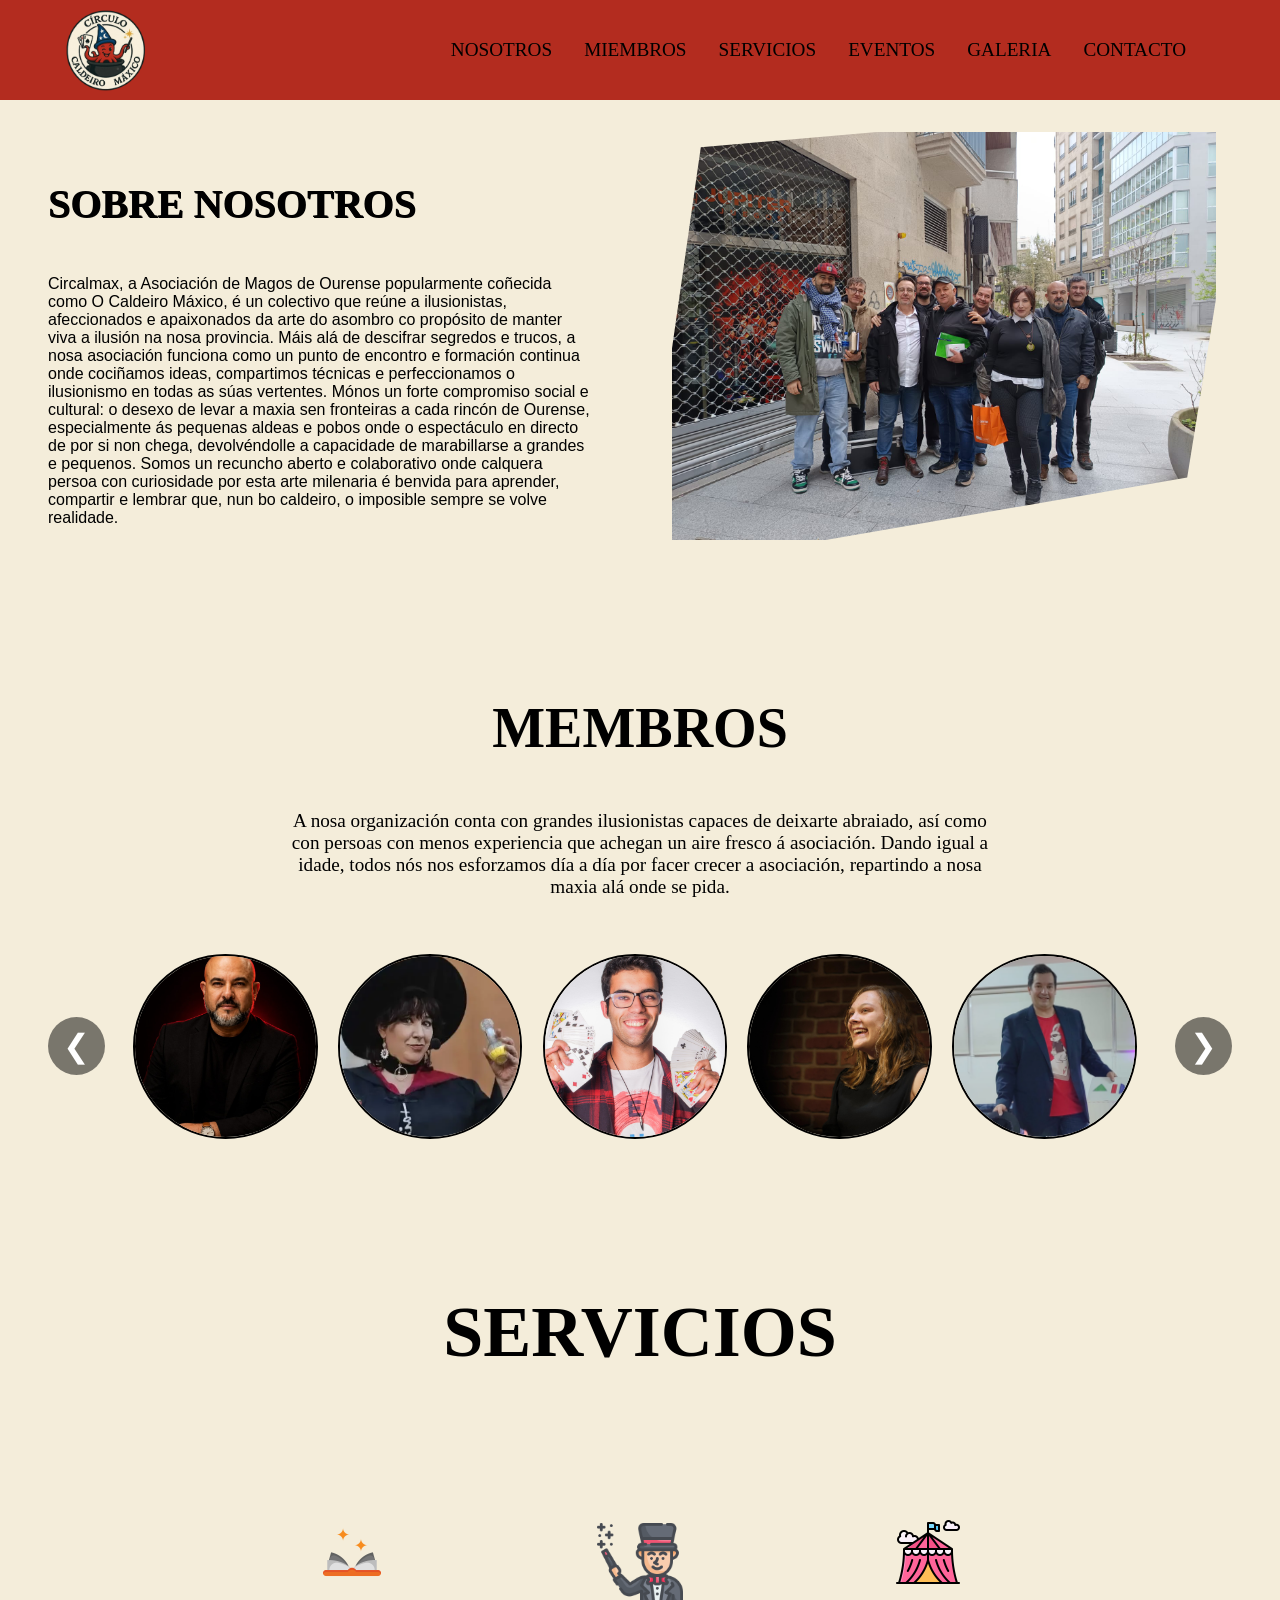
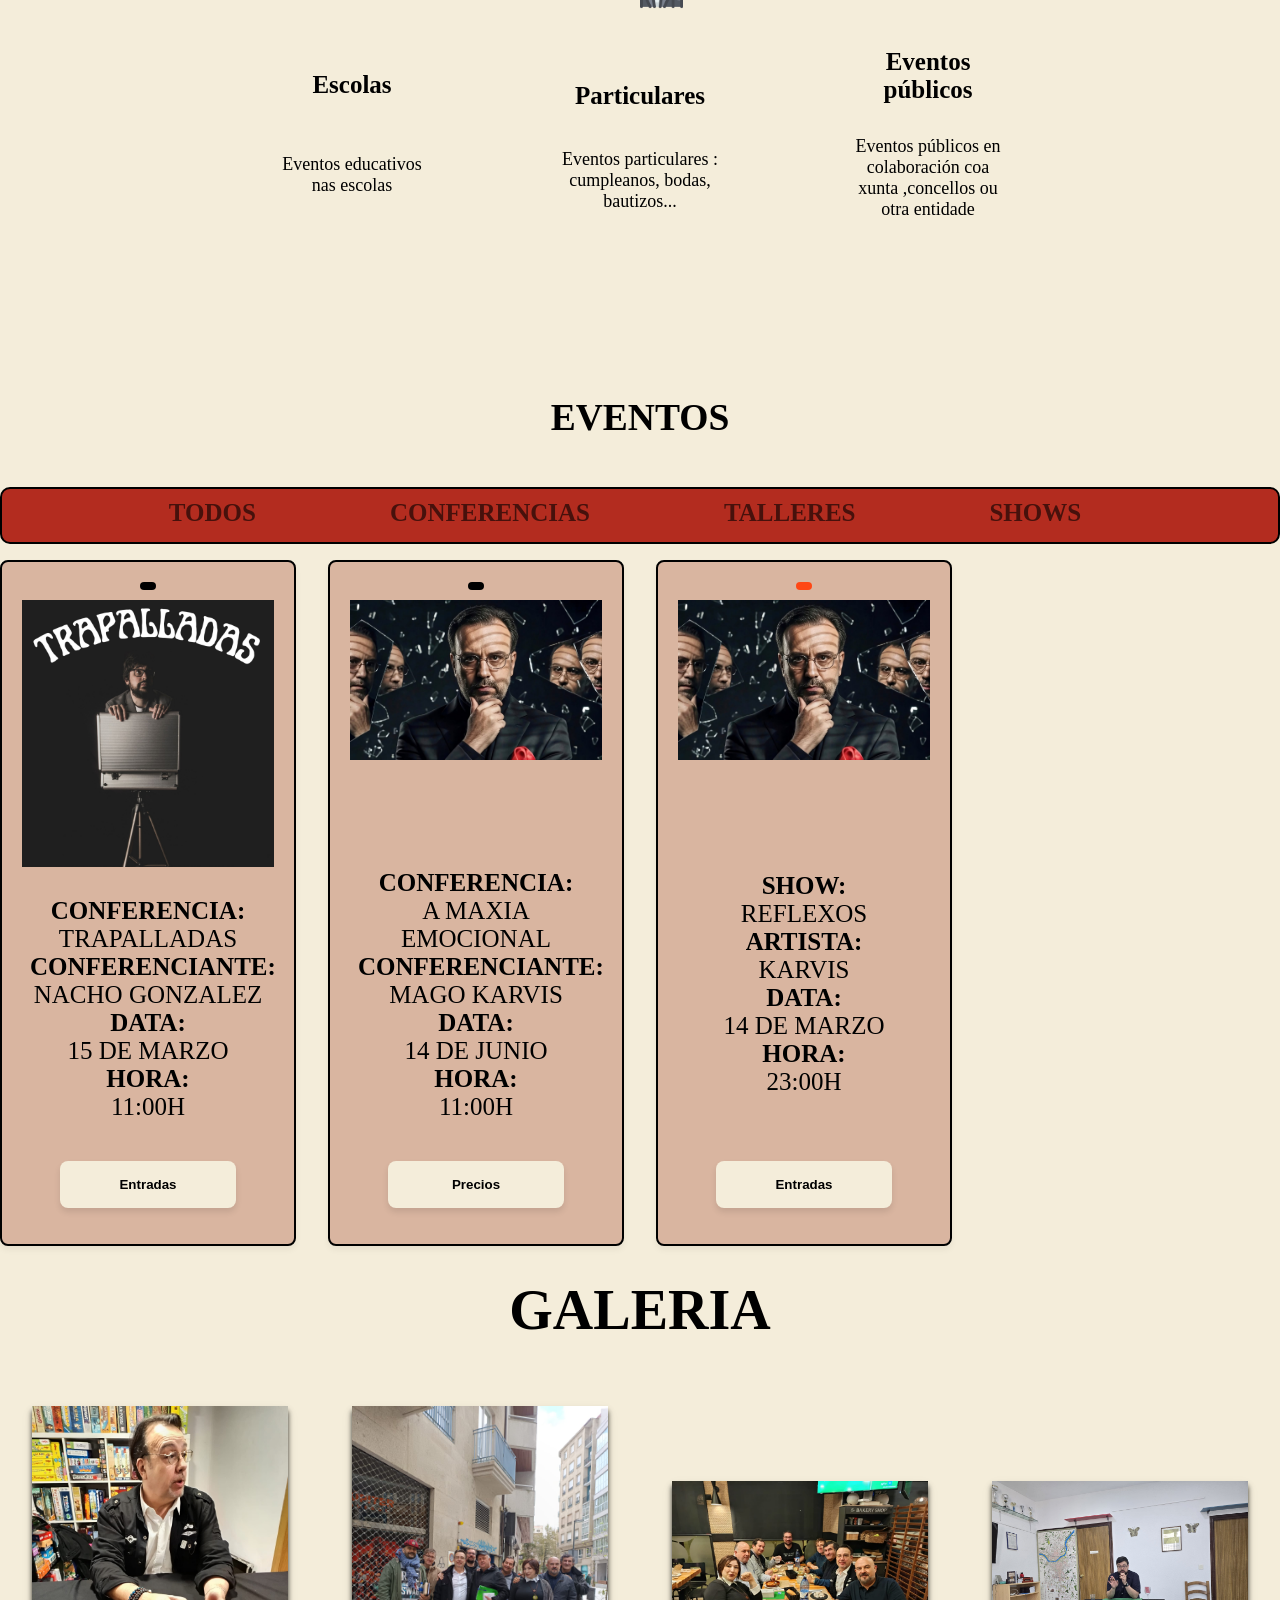
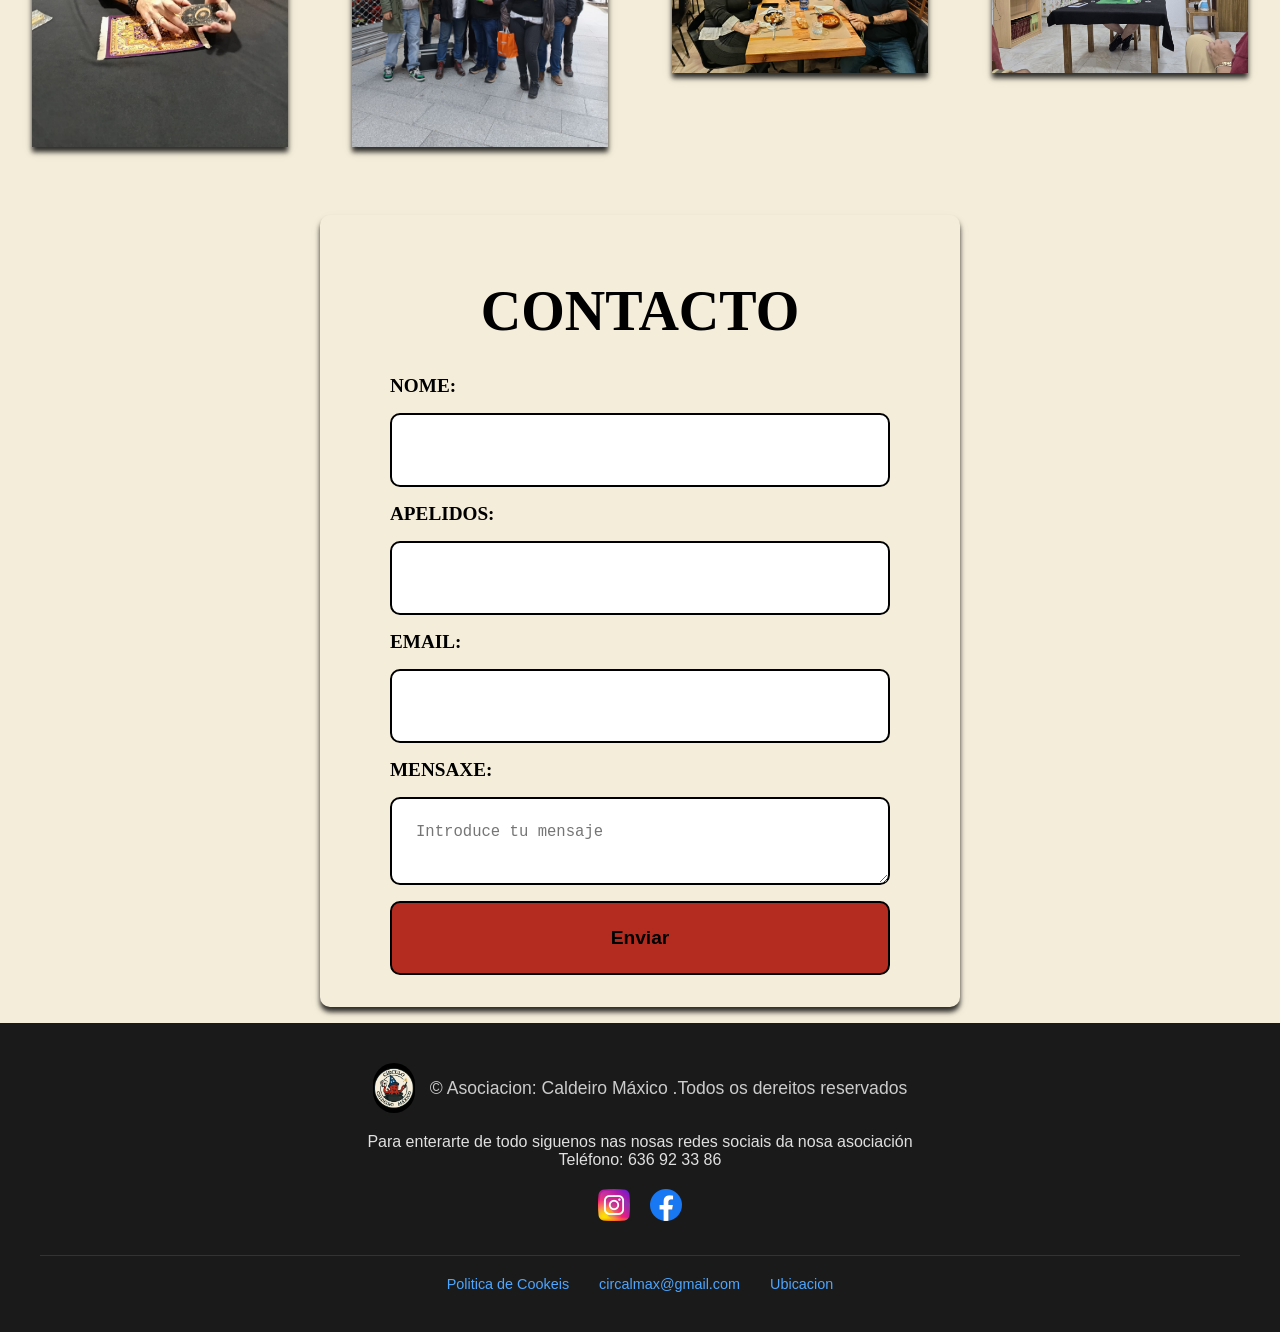
<file: index.html>
<!DOCTYPE html>
<html lang="es">
    <head>
        <meta charset="UTF-8">
        <meta name="viewport" content="width=device-width, initial-scale=1.0">
        <title>Portada</title>
        <link rel="stylesheet" href="css/estilo-portada.css">
    </head>
<body>
    <header>
    
    <div class="opciones">
        <img src="otros/logo-caldeiro-removebg-preview.png" alt="Logo">
    <nav>
        <ul>
        <li><a href="#historia">Nosotros</a></li>
        <li><a href="#magos">Miembros</a></li>
        <li><a href="#servicios">Servicios</a></li>
        <li><div class="desp-event">
            <a href="#eventos">Eventos</a>
            <div class="events2">
                <a href="#confe">Conferencia</a>
                <a href="#taller">Talleres</a>
                <a href="#show">Shows</a>
            </div>
        </div></li>
        <li><a href="#galeria">Galeria</a></li>
        <li><a href="#contacto">Contacto</a></li>
        </ul>
    </nav>
    </div>
    
    </header>
<section class="historia" id="historia">
<div class="historia1">
<div class="historiaA"><h2>Sobre Nosotros</h2></div>
<div class="historiaB"><p>Circalmax, a Asociación de Magos de Ourense popularmente coñecida como O Caldeiro Máxico,
é un colectivo que reúne a ilusionistas, afeccionados e apaixonados da arte do asombro co propósito de manter viva 
a ilusión na nosa provincia. Máis alá de descifrar segredos e trucos, a nosa asociación funciona como un punto de encontro 
e formación continua onde cociñamos ideas, compartimos técnicas e perfeccionamos o ilusionismo en todas as súas vertentes. 
Mónos un forte compromiso social e cultural: o desexo de levar a maxia sen fronteiras a cada rincón de Ourense, especialmente
ás pequenas aldeas e pobos onde o espectáculo en directo de por si non chega, devolvéndolle a capacidade de marabillarse a grandes
e pequenos. Somos un recuncho aberto e colaborativo onde calquera persoa con curiosidade por esta arte milenaria é benvida para aprender,
compartir e lembrar que, nun bo caldeiro, o imposible sempre se volve realidade.</p></div></div>
<div class="historia2">
<img src="otros/grupo.jpeg" alt="Logo"></div>
</section> 

<section class="magos" id="magos">
    <h2>Membros</h2></br>
    <p>A nosa organización conta con grandes ilusionistas 
        capaces de deixarte abraiado, así como con persoas 
        con menos experiencia que achegan un aire fresco á asociación. 
        Dando igual a idade, todos nós nos esforzamos día a día por facer crecer a asociación,
         repartindo a nosa maxia alá onde se pida.</p>
</div> 
    <div class="carrusel-contenedor">
    <button class="flecha prev" id="izquierda">&#10094;</button>

    <div class="carrusel-mask">
        <div class="carrusel-track">
            <div class="viñeta">
                <div class="viñeta-interior">
                    <div class="viñeta-adelante">
                    <img src="otros/jose-rivera.jpeg" alt="Logo" >
                    </div>
                    <div class="viñeta-atras">
                        <p>Jose Rivera</p>
                    </div>
                </div>
            </div>
            <div class="viñeta">
                <div class="viñeta-interior">
                    <div class="viñeta-adelante">
                    <img src="otros/meiga-belmonte.png" alt="Logo" >
                    </div>
                    <div class="viñeta-atras">
                        <p>Maika Belmonte</p>
                    </div>
                </div>
            </div><div class="viñeta">
                <div class="viñeta-interior">
                    <div class="viñeta-adelante">
                    <img src="otros/mago-Alvart.jpeg" alt="Logo" >
                    </div>
                    <div class="viñeta-atras">
                        <p>Álvaro Romero</p>
                    </div>
                </div>
            </div><div class="viñeta">
                <div class="viñeta-interior">
                    <div class="viñeta-adelante">
                    <img src="otros/maga_Aldara.jpeg" alt="Logo" >
                    </div>
                    <div class="viñeta-atras">
                        <p>Aldara Vazquez</p>
                    </div>
                </div>
            </div><div class="viñeta">
                <div class="viñeta-interior">
                    <div class="viñeta-adelante">
                    <img src="otros/Fernando-Moreno.png" alt="Logo" >
                    </div>
                    <div class="viñeta-atras">
                        <p>Fernando Moreno</p>
                    </div>
                </div>
            </div><div class="viñeta">
                <div class="viñeta-interior">
                    <div class="viñeta-adelante">
                    <img src="otros/pablo-estevez.jpg" alt="Logo" >
                    </div>
                    <div class="viñeta-atras">
                        <p>Pablo Estevez</p>
                    </div>
                </div>
            </div><div class="viñeta">
                <div class="viñeta-interior">
                    <div class="viñeta-adelante">
                    <img src="otros/daniel-ares.jpg" alt="Logo" >
                    </div>
                    <div class="viñeta-atras">
                        <p>Daniel Ares</p>
                    </div>
                </div>
            </div><div class="viñeta">
                <div class="viñeta-interior">
                    <div class="viñeta-adelante">
                    <img src="otros/deimi.jpg" alt="Logo" >
                    </div>
                    <div class="viñeta-atras">
                        <p>Damian Varela</p>
                    </div>
                </div>
            </div><div class="viñeta">
                <div class="viñeta-interior">
                    <div class="viñeta-adelante">
                    <img src="otros/toneco.jpg" alt="Logo" >
                    </div>
                    <div class="viñeta-atras">
                        <p>Toneco</p>
                    </div>
                </div>
            </div><div class="viñeta">
                <div class="viñeta-interior">
                    <div class="viñeta-adelante">
                    <img src="otros/martin.png" alt="Logo" >
                    </div>
                    <div class="viñeta-atras">
                        <p>Le Gran Martin</p>
                    </div>
                </div>
            </div><div class="viñeta">
                <div class="viñeta-interior">
                    <div class="viñeta-adelante">
                    <img src="otros/david.jpeg" alt="Logo" >
                    </div>
                    <div class="viñeta-atras">
                        <p>David </p>
                    </div>
                </div>
            </div><div class="viñeta">
                <div class="viñeta-interior">
                    <div class="viñeta-adelante">
                    <img src="otros/cristobal.jpeg" alt="Logo" >
                    </div>
                    <div class="viñeta-atras">
                        <p>Critobal</p>
                    </div>
                </div>
            </div>
        </div>
    </div>

    <button class="flecha next" id="derecha">&#10095;</button>
</div>

</section>

<section class="servicios" id="servicios">
    <div class="ser-arriba"><h2>Servicios</h2></div></br>
    <div class="ser-todo">
        <div class="ser1">
            <img src="otros/libro-de-hechizos.png">
            <h3>Escolas</h3>
            <p>Eventos educativos nas escolas</p>
        </div>
        <div class="ser1">
            <img src="otros/mago.png">
            <h3>Particulares</h3>
            <p>Eventos particulares : cumpleanos, bodas, bautizos...</p>
        </div>
        <div class="ser1">
            <img src="otros/circo.png">
            <h3>Eventos públicos</h3>
            <p>Eventos públicos en colaboración coa xunta ,concellos ou otra entidade</p>
        </div>
</div>
</section> 
<section class="t-eventos" id="eventos"><h1>Eventos</h1>
<div class="eventos" id="contenedorEventos">
    <div class="cosa" data-categoria="todo" id="todo"><button> Todos  </button></div>
    <div class="cosa" data-categoria="conferencia" id="confe"><button>Conferencias</button></div>
    <div class="cosa" data-categoria="taller" id="taller"><button>Talleres</button></div>
    <div class="cosa" data-categoria="show" id="show"><button>Shows</button></div> 
</div>

<div class="eventos-listas">
    
    <div class="evento-lista conferencia">
      <div class="lista conf"></div>
      <div class="trj-arriba">
      <img src="otros/nacho-gonzalez.jpg"></div>
      <div class="trj-abajo">
      <span class="tit">Conferencia: </span><p> Trapalladas</p>
      <span class="tit">Conferenciante: </span><p> Nacho Gonzalez</p>
      <span class="tit">Data: </span> <p>15 de Marzo </p>
      <span class="tit">Hora: </span><p> 11:00h</p></div>
      <button class="btn-info-1" id="btn-info-1" onclick="intercambiarTexto(1)">
  <span class="texto-original">Entradas</span>
  <span class="texto-oculto">Entrada gratuita para todos los públicos</span>
</button>
    </div>

    <div class="evento-lista conferencia">
      <div class="lista conf"></div>
      <div class="trj-arriba">
      <img src="otros/karvis.jpg"></div>
      <div class="trj-abajo">
      <span class="tit">Conferencia: </span><p> A maxia emocional</p>
      <span class="tit">Conferenciante: </span><p> Mago Karvis</p>
      <span class="tit">Data: </span> <p>14 de Junio </p>
      <span class="tit">Hora: </span><p> 11:00h</p> </div>
      <button class="btn-info-1" id="btn-info-2" onclick="intercambiarTexto(2)">
  <span class="texto-original">Precios</span>
  <span class="texto-oculto">Socios: 10€<br/>No socios: 20€</span>
</button>
    </div>
<!--    <div class="evento-lista taller">
      <div class="lista tall"></div>
      <img src="otros/karvis.jpg">
      <h3>Conferencia: La magia emocional</h3>
      <p>Conferenciante: Nacho Gonzalez</p>
      <p>Fecha: 14 de Junio</p>
      <p>Hora: 11.00h</p>
      <button class="btn-info">Máis info</button>
    </div> -->
    <div class="evento-lista show">
      <div class="lista shw"></div>
      <div class="trj-arriba">
      <img src="otros/karvis.jpg"></div>
      <div class="trj-abajo">
      <span class="tit">Show:</span><p> Reflexos</p>
      <span class="tit">Artista:</span><p> Karvis</p>
      <span class="tit">Data: </span> <p>14 de Marzo </p>
      <span class="tit">Hora: </span><p> 23:00h</p></div>
      <button class="btn-info-1"  id="btn-info-3"   onclick="intercambiarTexto(3)">
  <span class="texto-original">Entradas</span>
  <span class="texto-oculto">Entrada gratuita para todos los públicos</span>
</button>
    </div>
    
  </div>
</section>
    
<div class="tit-gal"><h2>Galeria</h2></div>
<section class="fotos" id="galeria">
        <div class="ft1"><img src="otros/galeria1.jpeg"></div>
        <div class="ft1"><img src="otros/galeria2.jpeg"></div>
        <div class="ft1"><img src="otros/galeria3.jpeg"></div>
        <div class="ft1"><img src="otros/galeria4.jpeg"></div>
        
</section>

<section class="contacto" id="contacto"><h1>Contacto</h1>
    <form>
        <label for="campo1">Nome: </label>
        <input type="text" id="campo1" name="campo1">
        <label for="campo2">Apelidos: </label>
        <input type="text" id="campo2" name="campo2">
        <label for="correo">Email: </label>
        <input type="email" id="correo" name="correo">
        <label for="mensaje">Mensaxe: </label>
        <textarea id="mensaje" name="mensaje" placeholder="Introduce tu mensaje"></textarea>
        <button type="submit">Enviar</button>
    </form>
</section>

<script src="js/funiones-portada.js"></script>
</body>
<footer>
    <div class="pie">
        <div class="pie-tit"><img src="otros/logo-caldeiro.jpeg"><h2>© Asociacion: Caldeiro Máxico .Todos os dereitos reservados</h2></div>
        <div class="pie-tx"><p>Para enterarte de todo siguenos nas nosas redes sociais da nosa asociación</p>
        <p>Teléfono: 636 92 33 86</p></div>
        <div class="iconos">
            <a href="https://www.instagram.com/circalmax/"><img src="otros/instagram.png"></a>
            <a href="https://www.facebook.com/people/C%C3%ADrculo-Caldeiro-M%C3%A1xico/61581718136833/"><img src="otros/facebook.png"></a>
        </div>
        <div class="fila2">
            <a href="https://www.privacypolicies.com/live/6c3a34b9-e365-4b0a-8f77-0a8832812e6d" target="_blank" rel="noopener noreferrer">Politica de Cookeis</a>
            <a href="mailto:circalmax@gmail.com">circalmax@gmail.com</a>
            <a href="https://maps.app.goo.gl/hHL4heK6MjA28QjM7?g_st=aw" target="_blank" rel="noopener noreferrer">Ubicacion</a>
        </div>

    </div>
</footer>
</html>
</file>
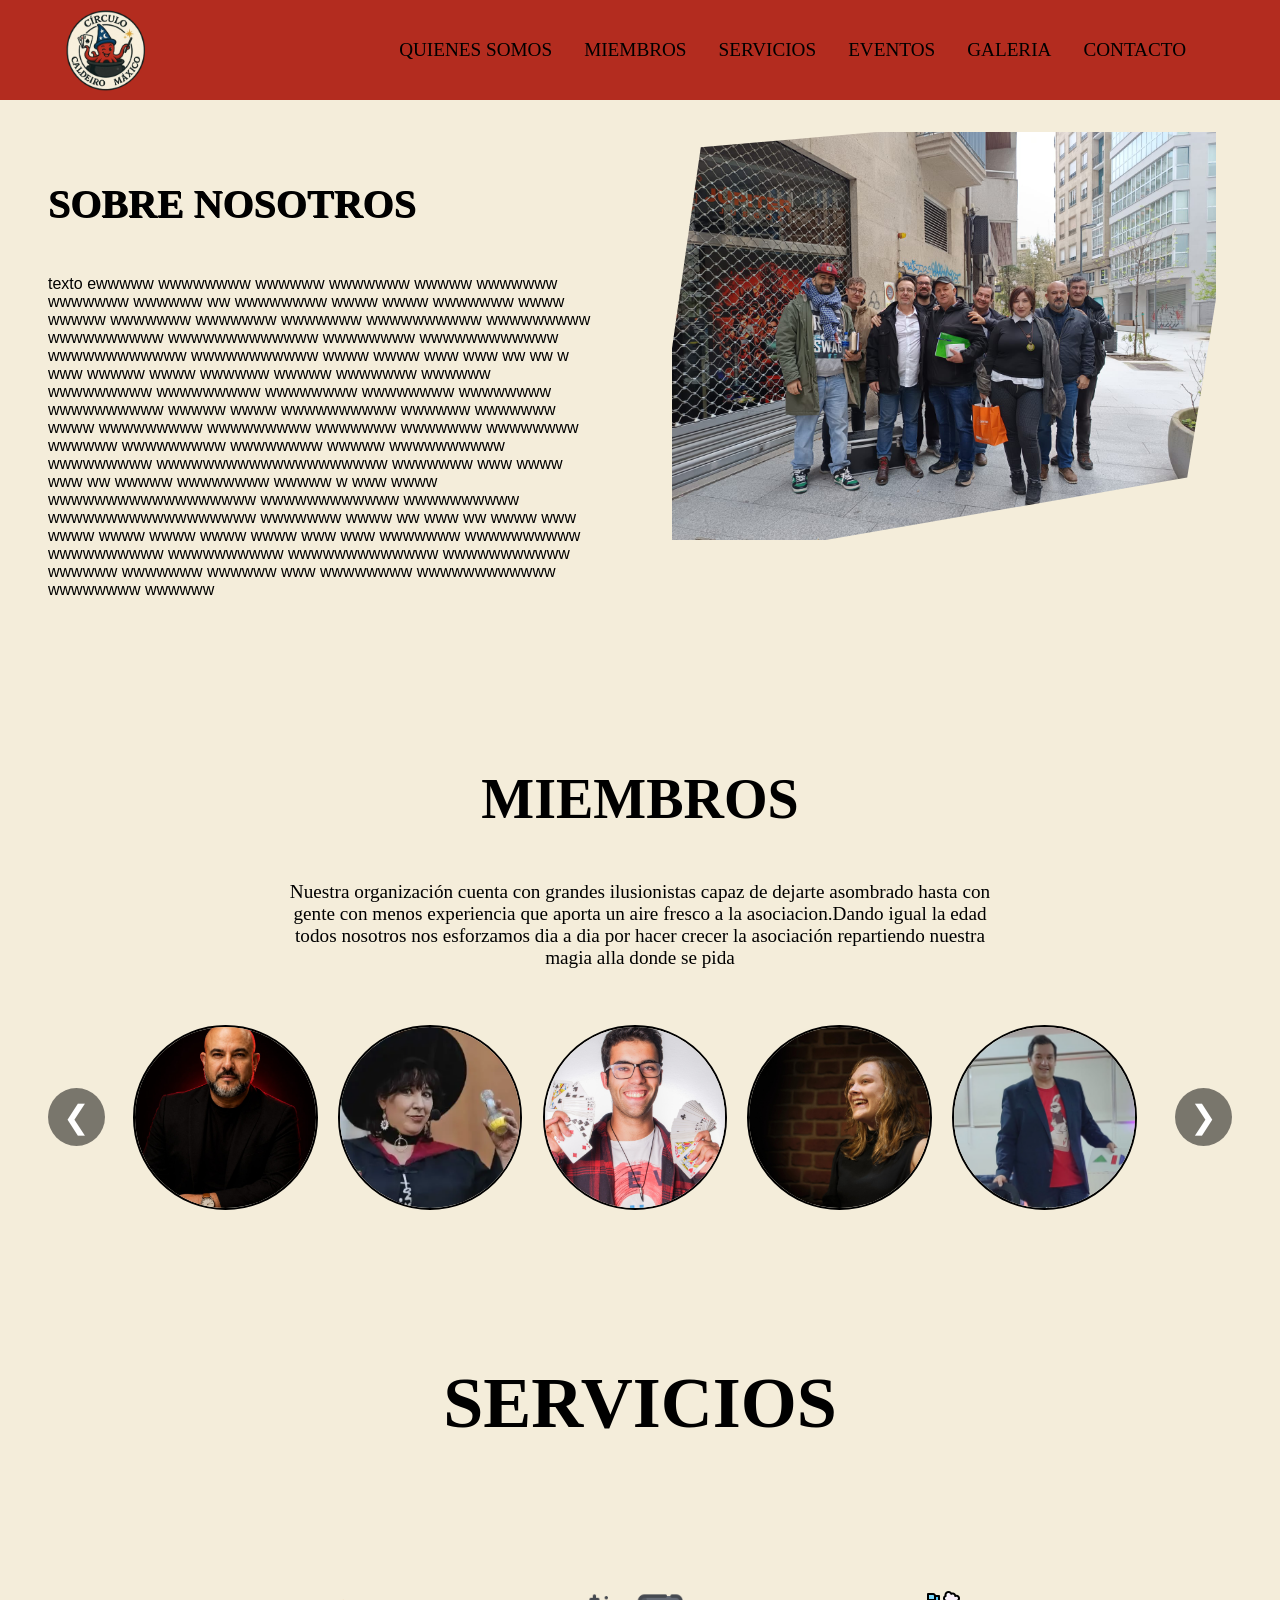
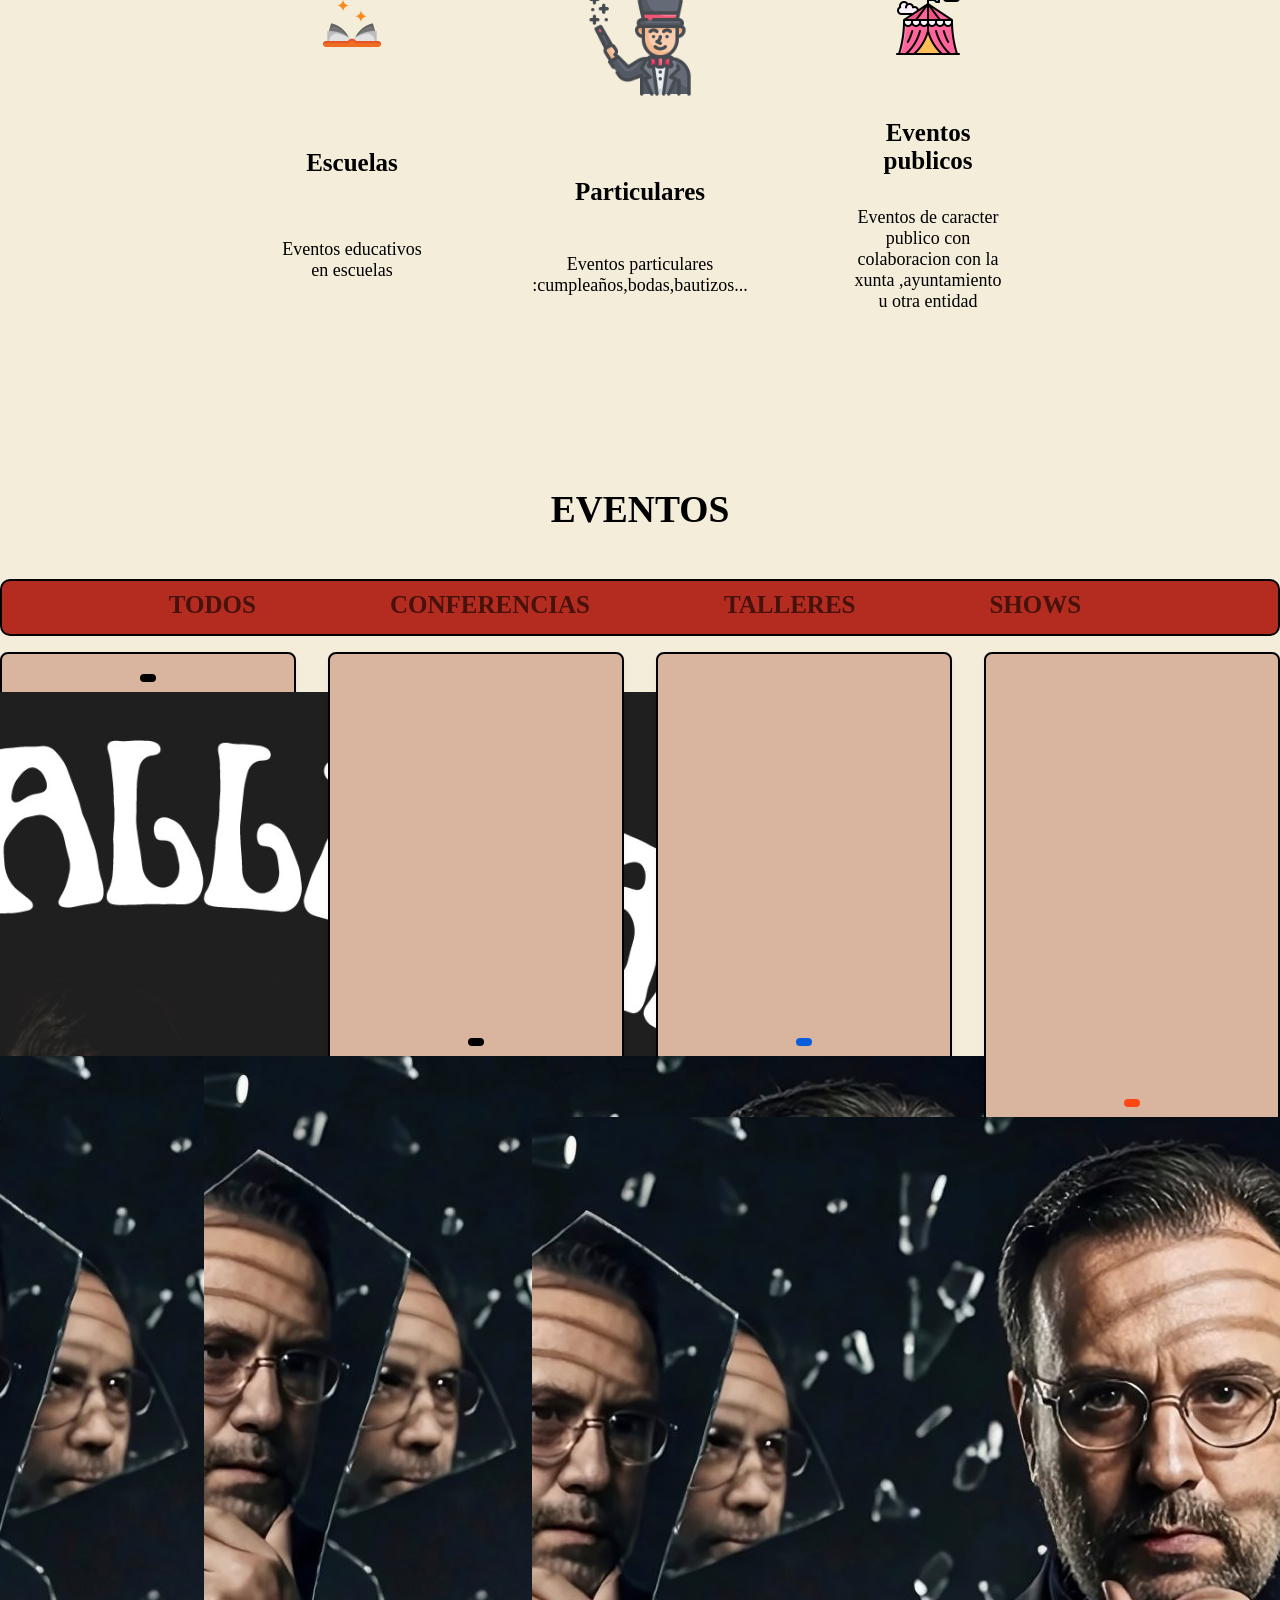
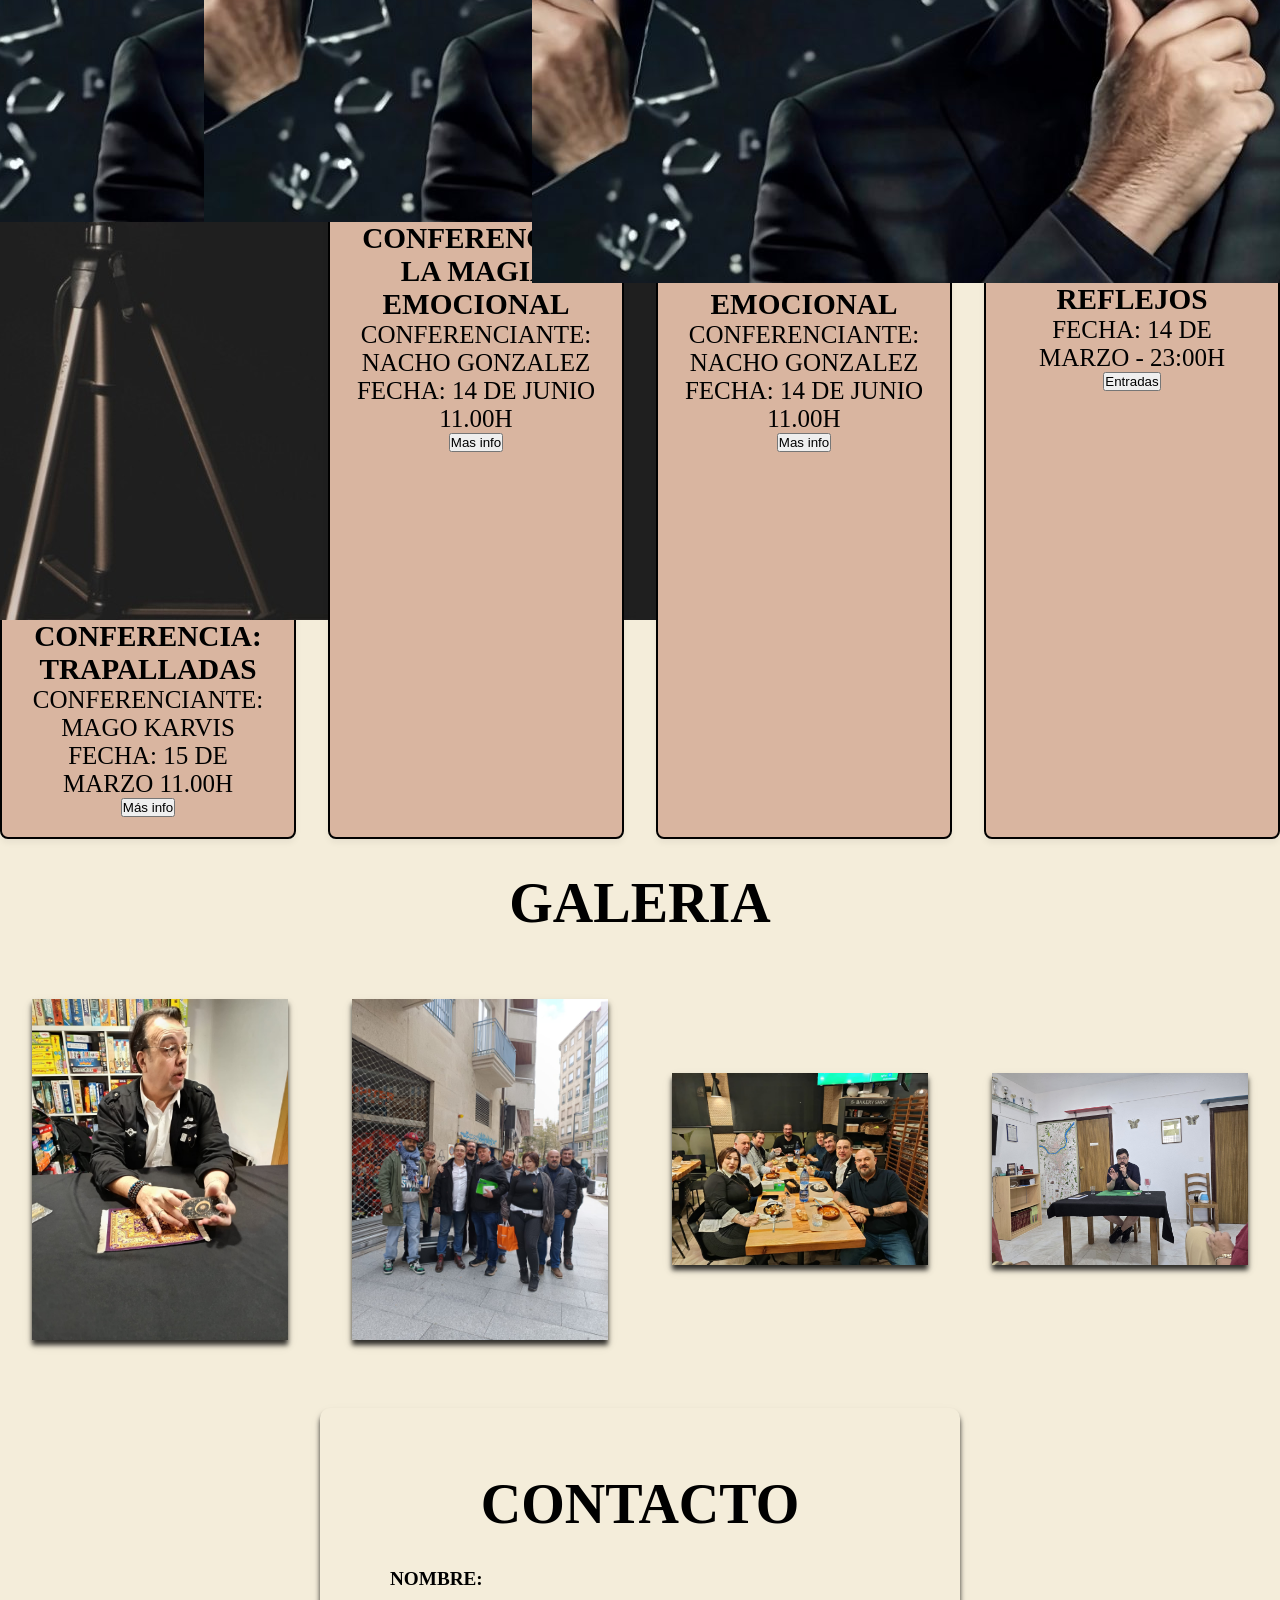
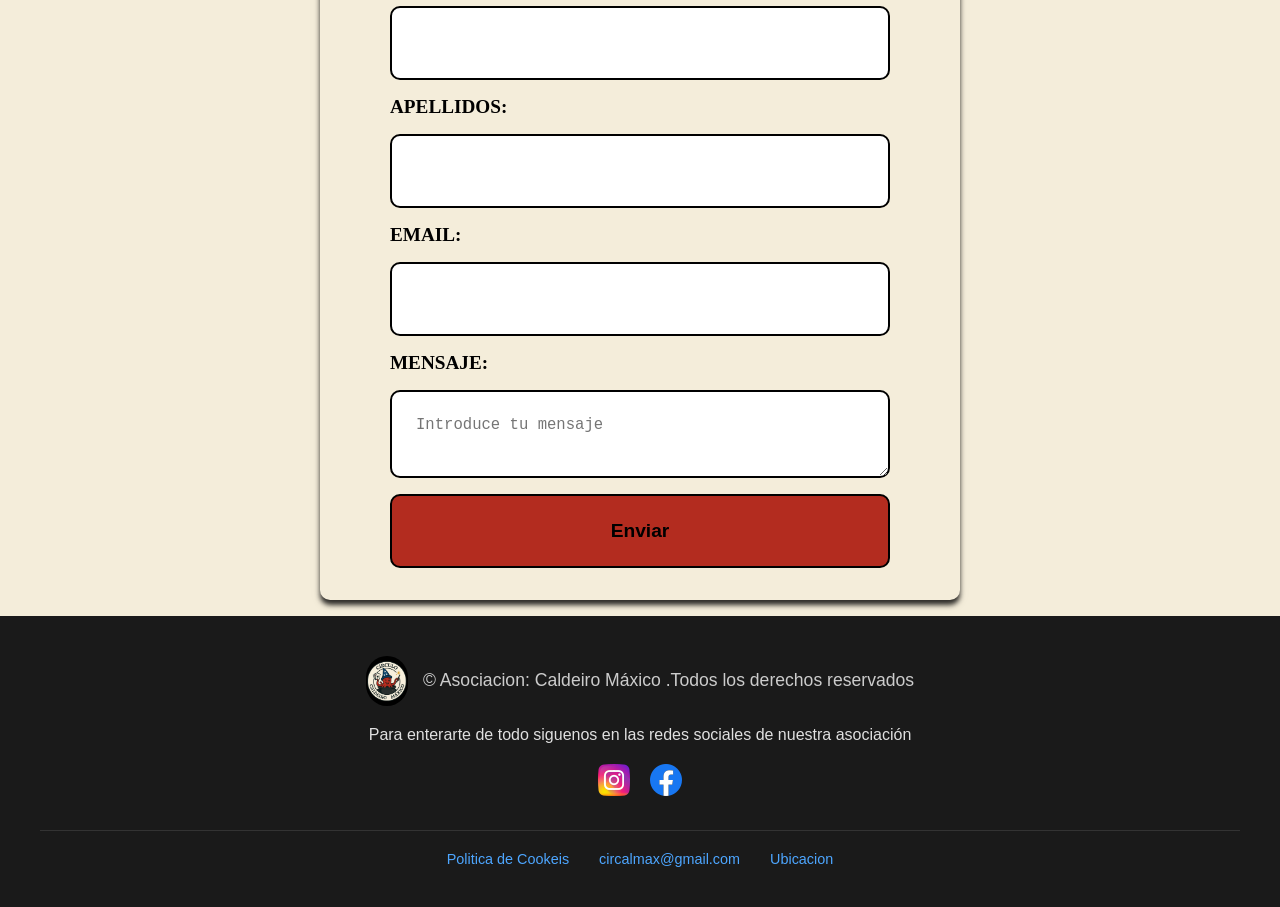
<file: html/index.html>
<!DOCTYPE html>
<html lang="es">
    <head>
        <meta charset="UTF-8">
        <meta name="viewport" content="width=device-width, initial-scale=1.0">
        <title>Portada</title>
        <link rel="stylesheet" href="../css/estilo-portada.css">
    </head>
<body>
    <header>
    
    <div class="opciones">
        <img src="../otros/logo-caldeiro-removebg-preview.png" alt="Logo">
    <nav>
        <ul>
        <li><a href="#histoia">Quienes Somos</a></li>
        <li><a href="#magos">Miembros</a></li>
        <li><a href="#servicios">Servicios</a></li>
        <li><div class="desp-event">
            <a href="#eventos">Eventos</a>
            <div class="events2">
                <a href="#conferencia">Conferencia</a>
                <a href="#taller">Talleres</a>
                <a href="#show">Shows</a>
            </div>
        </div></li>
        <li><a href="#galeria">Galeria</a></li>
        <li><a href="#contacto">Contacto</a></li>
        </ul>
    </nav>
    </div>
    
    </header>
<section class="historia">
<div class="historia1">
<div class="historiaA"><h2>Sobre Nosotros</h2></div>
<div class="historiaB"><p>texto ewwwww wwwwwwww wwwwww wwwwwww wwwww wwwwwww wwwwwww wwwwww ww wwwwwwww wwww wwww wwwwwww wwww wwwww wwwwwww wwwwwww wwwwwww wwwwwwwwww wwwwwwwww wwwwwwwwww wwwwwwwwwwwww wwwwwwww  wwwwwwwwwwww wwwwwwwwwwww wwwwwwwwwww wwww wwww www www ww ww w www wwwww wwww wwwwww wwwww wwwwwww wwwwww wwwwwwwww wwwwwwwww wwwwwwww wwwwwwww wwwwwwww wwwwwwwwww wwwww wwww wwwwwwwwww wwwwww wwwwwww wwww wwwwwwwww wwwwwwwww wwwwwww wwwwwww wwwwwwww wwwwww wwwwwwwww wwwwwwww wwwww wwwwwwwwww wwwwwwwww wwwwwwwwwwwwwwwwwwww wwwwwww www wwww www ww wwwww wwwwwwww wwwww w www wwww wwwwwwwwwwwwwwwwww wwwwwwwwwwww wwwwwwwwww wwwwwwwwwwwwwwwwww wwwwwww wwww ww www ww wwww www wwww wwww wwww wwww wwww www www wwwwwww wwwwwwwwww wwwwwwwwww wwwwwwwwww wwwwwwwwwwwww wwwwwwwwwww wwwwww wwwwwww wwwwww www wwwwwwww wwwwwwwwwwww wwwwwwww wwwwww</p></div></div>
<div class="historia2">
<img src="../otros/grupo.jpeg" alt="Logo"></div>
</section> 

<section class="magos">
    <h2>Miembros</h2></br>
    <p>Nuestra organización cuenta con grandes ilusionistas capaz de dejarte asombrado hasta con gente con menos experiencia que aporta un aire fresco a la asociacion.Dando igual la edad todos nosotros nos esforzamos dia a dia por hacer crecer la asociación repartiendo nuestra magia alla donde se pida</p>
</div> 
    <div class="carrusel-contenedor">
    <button class="flecha prev" id="izquierda">&#10094;</button>

    <div class="carrusel-mask">
        <div class="carrusel-track">
            <div class="viñeta">
                <div class="viñeta-interior">
                    <div class="viñeta-adelante">
                    <img src="../otros/jose-rivera.jpeg" alt="Logo" >
                    </div>
                    <div class="viñeta-atras">
                        <p>Jose Rivera</p>
                    </div>
                </div>
            </div>
            <div class="viñeta">
                <div class="viñeta-interior">
                    <div class="viñeta-adelante">
                    <img src="../otros/meiga-belmonte.png" alt="Logo" >
                    </div>
                    <div class="viñeta-atras">
                        <p>Maika Belmonte</p>
                    </div>
                </div>
            </div><div class="viñeta">
                <div class="viñeta-interior">
                    <div class="viñeta-adelante">
                    <img src="../otros/mago-Alvart.jpeg" alt="Logo" >
                    </div>
                    <div class="viñeta-atras">
                        <p>Álvaro Romero</p>
                    </div>
                </div>
            </div><div class="viñeta">
                <div class="viñeta-interior">
                    <div class="viñeta-adelante">
                    <img src="../otros/maga_Aldara.jpeg" alt="Logo" >
                    </div>
                    <div class="viñeta-atras">
                        <p>Aldara Vazquez</p>
                    </div>
                </div>
            </div><div class="viñeta">
                <div class="viñeta-interior">
                    <div class="viñeta-adelante">
                    <img src="../otros/Fernando-Moreno.png" alt="Logo" >
                    </div>
                    <div class="viñeta-atras">
                        <p>Fernando Moreno</p>
                    </div>
                </div>
            </div><div class="viñeta">
                <div class="viñeta-interior">
                    <div class="viñeta-adelante">
                    <img src="../otros/pablo-estevez.jpg" alt="Logo" >
                    </div>
                    <div class="viñeta-atras">
                        <p>Pablo Estevez</p>
                    </div>
                </div>
            </div><div class="viñeta">
                <div class="viñeta-interior">
                    <div class="viñeta-adelante">
                    <img src="../otros/daniel-ares.jpg" alt="Logo" >
                    </div>
                    <div class="viñeta-atras">
                        <p>Daniel Ares</p>
                    </div>
                </div>
            </div><div class="viñeta">
                <div class="viñeta-interior">
                    <div class="viñeta-adelante">
                    <img src="../otros/deimi.jpg" alt="Logo" >
                    </div>
                    <div class="viñeta-atras">
                        <p>Damian Varela</p>
                    </div>
                </div>
            </div><div class="viñeta">
                <div class="viñeta-interior">
                    <div class="viñeta-adelante">
                    <img src="../otros/toneco.jpg" alt="Logo" >
                    </div>
                    <div class="viñeta-atras">
                        <p>Toneco</p>
                    </div>
                </div>
            </div><div class="viñeta">
                <div class="viñeta-interior">
                    <div class="viñeta-adelante">
                    <img src="../otros/martin.png" alt="Logo" >
                    </div>
                    <div class="viñeta-atras">
                        <p>Le Gran Martin</p>
                    </div>
                </div>
            </div><div class="viñeta">
                <div class="viñeta-interior">
                    <div class="viñeta-adelante">
                    <img src="../otros/david.jpeg" alt="Logo" >
                    </div>
                    <div class="viñeta-atras">
                        <p>David </p>
                    </div>
                </div>
            </div><div class="viñeta">
                <div class="viñeta-interior">
                    <div class="viñeta-adelante">
                    <img src="../otros/cristobal.jpeg" alt="Logo" >
                    </div>
                    <div class="viñeta-atras">
                        <p>Critobal</p>
                    </div>
                </div>
            </div>
        </div>
    </div>

    <button class="flecha next" id="derecha">&#10095;</button>
</div>

</section>

<section class="servicios">
    <div class="ser-arriba"><h2>Servicios</h2></div></br>
    <div class="ser-todo">
        <div class="ser1">
            <img src="../otros/libro-de-hechizos.png">
            <h3>Escuelas</h3>
            <p>Eventos educativos en escuelas</p>
        </div>
        <div class="ser1">
            <img src="../otros/mago.png">
            <h3>Particulares</h3>
            <p>Eventos particulares :cumpleaños,bodas,bautizos...</p>
        </div>
        <div class="ser1">
            <img src="../otros/circo.png">
            <h3>Eventos publicos</h3>
            <p>Eventos de caracter publico con colaboracion con la xunta ,ayuntamiento u otra entidad</p>
        </div>
</div>
</section> 
<section class="t-eventos"><h1>Eventos</h1>
<div class="eventos" id="contenedorEventos">
    <div class="cosa" data-categoria="todo"><button>Todos</button></div>
    <div class="cosa" data-categoria="conferencia"><button>Conferencias</button></div>
    <div class="cosa" data-categoria="taller"><button>Talleres</button></div>
    <div class="cosa" data-categoria="show"><button>Shows</button></div> 
</div>

<div class="eventos-listas">
    
    <div class="evento-lista conferencia">
      <div class="lista conf"></div>
      <img src="../otros/nacho-gonzalez.jpg">
      <h3>Conferencia: Trapalladas</h3>
      <p>Conferenciante: Mago Karvis</p>
      <p>Fecha: 15 de Marzo 11.00h</p>
      <button class="btn-info">Más info</button>
    </div>

    <div class="evento-lista conferencia">
      <div class="lista conf"></div>
      <img src="../otros/karvis.jpg">
      <h3>Conferencia: La magia emocional</h3>
      <p>Conferenciante: Nacho Gonzalez</p>
      <p>Fecha: 14 de Junio 11.00h</p>
      <button class="btn-info">Mas info</button>
    </div>
    <div class="evento-lista taller">
      <div class="lista tall"></div>
      <img src="../otros/karvis.jpg">
      <h3>Conferencia: La magia emocional</h3>
      <p>Conferenciante: Nacho Gonzalez</p>
      <p>Fecha: 14 de Junio 11.00h</p>
      <button class="btn-info">Mas info</button>
    </div>
    <div class="evento-lista show">
      <div class="lista shw"></div>
      <img src="../otros/karvis.jpg">
      <h3>Reflejos</h3>
      <p>Fecha: 14 de Marzo - 23:00h</p>
      <button class="btn-info">Entradas</button>
    </div>
    
  </div>
</section>
    
<div class="tit-gal"><h2>Galeria</h2></div>
<section class="fotos">
        <div class="ft1"><img src="../otros/galeria1.jpeg"></div>
        <div class="ft1"><img src="../otros/galeria2.jpeg"></div>
        <div class="ft1"><img src="../otros/galeria3.jpeg"></div>
        <div class="ft1"><img src="../otros/galeria4.jpeg"></div>
        
</section>

<section class="contacto"><h1>Contacto</h1>
    <form>
        <label for="campo1">Nombre: </label>
        <input type="text" id="campo1" name="campo1">
        <label for="campo2">Apellidos: </label>
        <input type="text" id="campo2" name="campo2">
        <label for="correo">Email: </label>
        <input type="email" id="correo" name="correo">
        <label for="mensaje">Mensaje: </label>
        <textarea id="mensaje" name="mensaje" placeholder="Introduce tu mensaje"></textarea>
        <button type="submit">Enviar</button>
    </form>
</section>

<script src="../js/funiones-portada.js"></script>
</body>
<footer>
    <div class="pie">
        <div class="pie-tit"><img src="../otros/logo-caldeiro.jpeg"><h2>© Asociacion: Caldeiro Máxico .Todos los derechos reservados</h2></div>
        <div class="pie-tx"><p>Para enterarte de todo siguenos en las redes sociales de nuestra asociación</p></div>
        <div class="iconos">
            <a href="https://www.instagram.com/circalmax/"><img src="../otros/instagram.png"></a>
            <a href="https://www.facebook.com/people/C%C3%ADrculo-Caldeiro-M%C3%A1xico/61581718136833/"><img src="../otros/facebook.png"></a>
        </div>
        <div class="fila2">
            <a href="https://www.privacypolicies.com/live/6c3a34b9-e365-4b0a-8f77-0a8832812e6d" target="_blank" rel="noopener noreferrer">Politica de Cookeis</a>
            <a href="mailto:circalmax@gmail.com">circalmax@gmail.com</a>
            <a href="https://maps.app.goo.gl/hHL4heK6MjA28QjM7?g_st=aw" target="_blank" rel="noopener noreferrer">Ubicacion</a>
        </div>

    </div>
</footer>
</html>
</file>
<file: css/estilo-portada.css>
*{
    margin: 0;
    padding: 0;
    box-sizing: border-box;
}
:root {
    --fondo:#f4EDDA;
    --cabezera:#B32c1f;
    --seciones:#528ab7;
    --pie:#0D1010;
    --seciones2:#908c7c;
}


body{
    width: 100%;
    height: 0 auto;
    background-color: var(--fondo); 
    justify-content: center;
}

.opciones {
    display: flex;
    width: 100%;
    background-color: var(--cabezera);
    color: #000000;
    align-items: center;
    justify-content: space-between;
    padding: 0 3.5rem;
}
.opciones img{
    width: 100px;
    height: 100px;
    object-fit: contain;
}
.opciones ul{
    padding: 10px;
    margin: 12px;
    color: #000000;
    display: flex;
    list-style-type:none;
    align-items: center;
    
}
.opciones ul li {
    margin: 0 1rem;


}
.opciones ul li a{
    margin: 0 auto;
    text-decoration: none;
    text-transform: uppercase;
    color: #000000;
    font-size: larger;

}
.opciones ul li:hover{
    background-color: var(--fondo);
    color:var(--cabezera);
}
.desp-event{
    position: relative;
    display: inline-block;
}
.events2{
    display: none;
    position: absolute;
    min-width: 100%;
    box-shadow: 0px 8px 16px 0px rgba(0,0,0,0.2);
    z-index: 1;
}
.events2 a:hover{
    background-color:var(--pie);
    color: var(--fondo);

}
.desp-event:hover .events2{
    display: block;
}
.desp-event:hover .opciones>nav>li>.desp-event>a {
    background-color: #16cb1c;
}
.historia{
    width:100%;
    display: flex;
    flex-wrap: wrap;  /*Permite que la imagen baje si no hay espacio*/
}
.historia1{
    flex:1;
    margin: 0 auto;
    display: block;
    
}
.historiaA{
    padding-top: 5rem;
    padding-left: 3rem;
    text-align: left;
    margin: 0 auto;
}
.historiaA h2{
    font-size: 40px;
    text-transform: uppercase;
    text-shadow:1px 1px #000000 ;
}
.historiaB{
    margin: 0 auto;
    padding: 3rem;
}
.historiaB p{
    font-family: 'Segoe UI', Tahoma, Geneva, Verdana, sans-serif;
}
.historia2{
    flex:1;
    height: auto;
    margin: 0 auto;
}
.historia2 img{
    width: 95%;
    height: auto;
    padding: 2rem;
    clip-path: polygon(10% 10%, 100% 0%, 90% 80%, 0% 100%);
}
.historia1,.historia2{
    flex:1 1 450px;
}
.magos{
    margin-top:2.5rem;
    width: 100%;
    padding: 3rem;
    text-align: center;
}
.magos h2{
    text-transform: uppercase;
    font-size: 3.5rem;
    padding: 2rem;
}
.magos p{
    width: 60%;
    margin: 0 auto;
    font-size: larger;

}
.carrusel-contenedor {
    position: relative;
    display: flex;
    align-items: center;
    width: 100%;
    max-width: 1600px; /* Ajusta a tu gusto */
    margin: 0 auto;
    padding: 3rem 0;
}

/* La ventana que oculta lo que se sale */
.carrusel-mask {
    width: 100%;
    overflow: hidden;
    margin: 0 20px;
    padding: 0.5rem;
}

/* La tira que contiene TODAS las imágenes juntas */
.carrusel-track {
    display: flex;
    gap: 2%; /* Espacio entre imágenes */
    width: 100%;
}

/* Cada elemento (ahora todos calculan su tamaño igual) */
.carrusel-track .viñeta {
    flex: 0 0 18.2%; /* Esto obliga a que entren exactamente 5 en pantalla */
    box-sizing: border-box;
    transition: transform 0.3s ease;
    aspect-ratio: 1/1;
}

.viñeta{
    background-color: transparent;
    width:100%;
    perspective: 1000px;
}
.viñeta-interior{
    position:relative;
    width: 100%;
    height: 100%;
    text-align: center;
    transition: transform 0.5s;
    transform-style: preserve-3d;
}
.viñeta:hover .viñeta-interior {
    transform: rotateY(180deg);
}

.viñeta-adelante, .viñeta-atras{
    position: absolute;
    width: 100%;
    height: 100%;
    -webkit-backface-visibility: hidden;
    backface-visibility: hidden;
    border-radius: 50%;
}

.viñeta-atras{
    background-color: var(--seciones);
    color: var(--pie);
    transform: rotateY(180deg);
    width: 100%;
    border-radius: 50%;
    border: 2px solid black;
    display: grid;
    place-items: center;
} 
.viñeta-atras p{
    text-align: center;
    font-size: 2.5rem;
    margin:0;

} 
.viñeta img {
    width: 100%;
    object-fit: cover;
    aspect-ratio: 1/1;
    border-radius: 50%;
    border: 2px solid black;
    
}

/* Botones de las flechas */
.flecha {
    background: rgba(0, 0, 0, 0.5);
    color: white;
    border: none;
    font-size: 2rem;
    padding: 10px 15px;
    cursor: pointer;
    border-radius: 50%;
    z-index: 100;
    transition: background 0.3s;
}

.flecha:hover {
    background: rgba(0, 0, 0, 0.8);
}

.servicios{
    width: 100%;
    margin:0 auto;
    margin-bottom: 5rem;
}
.ser-arriba{
    text-transform: uppercase;
    text-align: center;
    font-size: 3rem;
    padding: 3rem;
}
.ser-todo{
    width: 100%;
    display: flex;
    flex-wrap:wrap;
    gap: 2rem;
    justify-content: center;
}
.ser1{
    display:grid ;
    justify-content: center;
    width: 20%;
    max-width: 300px;
    
    height: auto;
    text-align: center;
    padding: 3rem;
}
.ser1:hover{
    box-shadow:5px 5px 5px 5px #908c7c;
    transform: scale(120%);
}
.ser1 img {
    width: 80%;
    margin: 0 auto;
    padding: 2rem;
}
.ser1 h3{
    text-align: center;
    padding: 2rem;
    font-size: 25px;
}
.ser1 p{
    text-align: center;
    font-size: large;
}
.t-eventos{
    width: 100%;
    text-transform: uppercase;
    text-align: center;
    font-size: 25px;
    
}
.t-eventos h1{
    
    padding: 3rem;
    margin: 0 auto;
    width: 30%;
}
    
.eventos {
    margin: 0 auto;
    margin-bottom: 1rem;
    background: var(--cabezera);
    color: var(--pie);
    width: 100%;
    display:flex;
    justify-content: center;
    align-content: center;
    gap: 4rem;
    height: auto;
    border: 2px solid black;
    border-radius: 10px;
}
.eventos>.cosa>button{
  background: none;
  border: none;
  padding: 0;
    /* 2. Hereda la tipografía, tamaño y color del texto de la página */
  font: inherit;
  color: #000000; 
    /* 3. ¡SÚPER IMPORTANTE! Hace que aparezca la manito al pasar el cursor */
  cursor: pointer; 
    /* 4. Estilos opcionales para que parezcan pestañas elegantes */
  margin-right: 20px;
  padding-bottom: 5px;
  opacity: 0.6; /* Se ven un poco más claros cuando no están seleccionados */
  transition: all 0.3s ease;
}

.eventos-listas{
    display: grid;
    grid-template-columns: repeat(auto-fill, minmax(280px, 1fr));
    gap: 2rem;
    margin: 0 auto;
       

}
.evento-lista{
    display: flex;
    flex-direction: column;
    border: 2px solid #000000;
    border-radius: 8px;
    padding: 20px;
    box-shadow: 0 4px 6px rgba(0,0,0,0.05);
    transition: transform 0.2s ease, box-shadow 0.3s ease;
    background: #D9B5A0;
    justify-content: center;
    align-items: center;

}
.evento-lista:hover{
    transform: translateY(-5px);
    box-shadow: 0 8px 20px rgba(0,0,0,0.15);
}

.trj-arriba{
    width: 100%;
    height: 50%;
}
.trj-arriba img{
    width: 100%;
    height: auto;
}
.trj-abajo{
    width: 100%;
    height: 50%;
   margin: 1.5rem;
    text-align: center;

}
.trj-abajo .tit{
    font-weight: 900;
    padding: 0.5rem;
}

.evento-lista.hidden{
    display: none;
}
.cosa{
    padding: 10px 20px;
    border: none;
    cursor: pointer;
    border-radius: 4px;
    margin-right: 10px;
    font-weight: bold;
}
.cosa button{
    display: inline-flex;
  align-items: center;      /* Centrado vertical */
  justify-content: center;
  text-align: center;
  text-transform: uppercase;
  font-weight: bolder;
}
.cosa.active{
    background: var(--fondo);
    color: #000000;
}
.cosa:hover{
    background: #d8b0b0;
}
.lista {
    display: inline-block; 
    padding: 4px 8px; 
    border-radius: 4px; 
    font-size: 0.8rem; 
    color: white; 
    margin-bottom: 10px;
}
.conf { 
    background-color: #000000; 
}
.tall { 
    background-color: #0a5dda; 
}
.shw { 
    background-color: #ff4714; 
}

.tit-gal{
    display: flex;
    justify-content: center;
    text-align: center;
    margin: 0 auto;
}
.tit-gal h2{
    margin: 0 auto;
    text-transform: uppercase;
    font-size: 3.5rem;
    padding: 2rem;
}
.fotos{
    display: flex;
    width: 100%;
    height: auto;
    background-color: var(--fondo);
    color: #000000;
    align-items: center;
    justify-content: center;
}
.ft1{
    padding: 2rem;
    width: 25%;
    margin:0 auto;
}
.ft1 img {
    width: 100%;
    object-fit: cover;
    box-shadow: 0 5px 5px 0 rgba(0, 0, 0, 0.8),0 5px 14px 0 rgba(0,0,0,0.05);
}
.btn-info-1,.btn-info-2{
    width: 70%;
    background: var(--fondo);
    text-decoration: none;
    box-shadow: 0 4px 6px rgba(0, 0, 0, 0.1);
    border: none;              /* Quitamos el borde feo por defecto */
    border-radius: 8px;        /* Bordes redondeados modernos */
    cursor: pointer;
    padding: 1rem;
    margin: 1rem;
    font-weight: 600;
}
.btn-info-1:hover,.btn-info-2:hover{
    background-color: white;
}

.texto-oculto {
  display: none;
}

/* Cuando el botón se activa, escondemos el original y mostramos el oculto */
.activo .texto-original {
  display: none;
}
.activo .texto-oculto {
  display: inline; /* O 'block' si quieres que respete los saltos de línea */
}

.contacto{
    margin: 0 auto;
    width: 50%;
 /*   background: linear-gradient(to bottom,#ffffff 45%,#f2a31a 55%); */
    padding: 2rem;
    border-radius: 10px;
    box-shadow: 0 5px 5px 0 rgba(0, 0, 0, 0.8),0 5px 14px 0 rgba(0,0,0,0.05);
    margin-bottom: 1rem;
    margin-top: 2rem;
}
.contacto h1{
    text-align: center;
    margin: 0 auto;
    text-transform: uppercase;
    font-size: 3.5rem;
    padding: 2rem;
}

form{
    width: 100%;
    max-width: 500px;
    display: grid;
    align-items: center;
    margin: 0 auto;
    gap: 1rem;
}
form label{
    text-transform: uppercase;
    font-size: larger;
    font-weight: bold;
}
form input,form textarea,form button{
    border:2px solid black;
    border-radius: 10px;
    display: block;
    padding: 1.5rem;
    font-size: larger;
}
form button{
    background-color: var(--cabezera);
    font-weight: bolder
}


footer {
    background-color: #1a1a1a; /* Un tono oscuro elegante */
    color: #ffffff;            /* Texto blanco para que contraste */
    padding: 40px 20px;        /* Espaciado interno superior/inferior y lados */
    font-family: Arial, sans-serif;
}

.pie {
    max-width: 1200px;         /* Evita que el contenido se estire demasiado en pantallas gigantes */
    margin: 0 auto;            /* Centra todo el bloque del footer en la pantalla */
    display: flex;
    flex-direction: column;    /* Organiza los elementos en filas (uno abajo del otro) */
    align-items: center;       /* Centra todo el contenido horizontalmente */
    text-align: center;        /* Centra los textos */
    gap: 20px;                 /* Separa las secciones de forma limpia */
}

/* --- Fila 1: Logotipo y Título del Copyright --- */
.pie-tit {
    display: flex;
    align-items: center;       /* Alinea el logo perfectamente vertical con el texto */
    justify-content: center;
    gap: 15px;                 /* Separación entre el logo y el texto */
    flex-wrap: wrap;           /* Si no cabe en móviles, el texto baja de forma fluida */
}

.pie-tit img {
    height: 50px;              /* Controla el tamaño de tu logo */
    width: auto;
    border-radius: 50px;       /* Lo hace redondo si tu logo es cuadrado (opcional) */
}

.pie-tit h2 {
    font-size: 1.1rem;
    font-weight: normal;
    margin: 0;
    color: #cccccc;            /* Un blanco más suave para el copyright */
}

/* --- Texto descriptivo de redes --- */
.pie-tx p {
    font-size: 1rem;
    margin: 0;
    color: #e0e0e0;
}

/* --- Sección de Iconos de Redes Sociales --- */
.iconos {
    display: flex;
    gap: 20px;                 /* Espacio entre los iconos de redes */
    justify-content: center;
    margin-bottom: 10px;
}

.iconos img {
    width: 32px;               /* Tamaño estándar y estético para los iconos */
    height: 32px;
    transition: transform 0.3s ease, filter 0.3s ease; /* Efecto suave al pasar el ratón */
}

/* Efecto visual cuando pasas el cursor sobre Instagram o Facebook */
.iconos a:hover img {
    transform: scale(1.15);    /* El icono se agranda un poquito */
    filter: brightness(1.2);   /* Brilla un pelín más */
}

/* --- Fila 2: Enlaces Legales, Correo y Ubicación --- */
.fila2 {
    display: flex;
    justify-content: center;
    gap: 30px;                 /* Espaciado generoso entre enlaces */
    flex-wrap: wrap;           /* En móviles, los enlaces se acomodan uno abajo del otro automáticamente */
    border-top: 1px solid #333333; /* Una línea sutil divisoria arriba de los enlaces */
    padding-top: 20px;
    width: 100%;               /* Ocupa todo el ancho disponible para la línea */
}

.fila2 a {
    color: #4da6ff;            /* Un color azul amigable para los links (cambia a tu gusto) */
    text-decoration: none;     /* Quita la línea de subrayado fea por defecto */
    font-size: 0.9rem;
    transition: color 0.2s ease;
}

/* Efecto al pasar el cursor sobre los links inferiores */
.fila2 a:hover {
    color: #ffffff;            /* Se vuelve blanco brillante */
    text-decoration: underline;/* Se subraya solo al pasar el ratón */
}


/* ==========================================================================
   MEDIA QUERIES FOR RESPONSIVE DESIGN
   ========================================================================== */

/* --- TABLETAS (Pantallas menores a 992px) --- */
@media (max-width: 992px) {
    .opciones {
        padding: 0 1.5rem;
    }
    
    .magos p {
        width: 80%; /* Más ancho para que el texto sea legible */
    }

    /* Ajustamos el carrusel para que muestre 3 elementos en vez de 5 */
    .carrusel-track .viñeta {
        flex: 0 0 31.3%; 
    }
    
    /* Ajustamos las fotos de la galería a 2 por fila */
    .fotos {
        flex-wrap: wrap;
    }
    .ft1 {
        width: 50%;
    }
    
    .contacto {
        width: 80%;
    }
}

/* --- TELÉFONOS MÓVILES (Pantallas menores a 768px) --- */
@media (max-width: 768px) {
    /* Menú de navegación adaptable básico */
    .opciones {
        flex-direction: column; /* El logo arriba, el menú abajo */
        padding: 1rem;
    }
    
    .opciones ul {
        flex-direction: column; /* Los enlaces uno abajo del otro */
        width: 100%;
        text-align: center;
        margin: 10px 0;
    }
    
    .opciones ul li {
        margin: 0.5rem 0;
        width: 100%;
    }
    
    /* Desplegable de eventos en móvil */
    .events2 {
        position: relative; /* Ya no flota, empuja el contenido hacia abajo de forma natural */
        box-shadow: none;
        background-color: rgba(0, 0, 0, 0.05);
    }

    .historiaA {
        padding-top: 2rem;
        padding-left: 1.5rem;
        text-align: center;
    }
    
    .historiaB {
        padding: 1.5rem;
    }

    .magos h2, .ser-arriba, .contacto h1, .tit-gal h2 {
        font-size: 2.2rem; /* Títulos más pequeños para que no se corten */
    }

    .magos p {
        width: 100%;
        font-size: 1rem;
    }

    /* Ajustamos el carrusel para que muestre 1 solo miembro por pantalla */
    .carrusel-track .viñeta {
        flex: 0 0 90%; 
    }
    .carrusel-mask {
        margin: 0 5px;
    }
    .viñeta-atras p {
        font-size: 1.8rem;
    }

    /* Filtros de eventos en vertical o bloques más compactos */
    .eventos {
        flex-direction: column;
        gap: 0.5rem;
        padding: 1rem 0;
    }
    .cosa {
        margin-right: 0;
        text-align: center;
    }

    /* Fotos de la galería a 1 por fila */
    .ft1 {
        width: 100%;
        padding: 1rem;
    }

    .contacto {
        width: 95%;
        padding: 1rem;
    }
    
    form input, form textarea, form button {
        padding: 1rem; /* Inputs de tamaño adecuado para dedos */
    }
}
</file>
